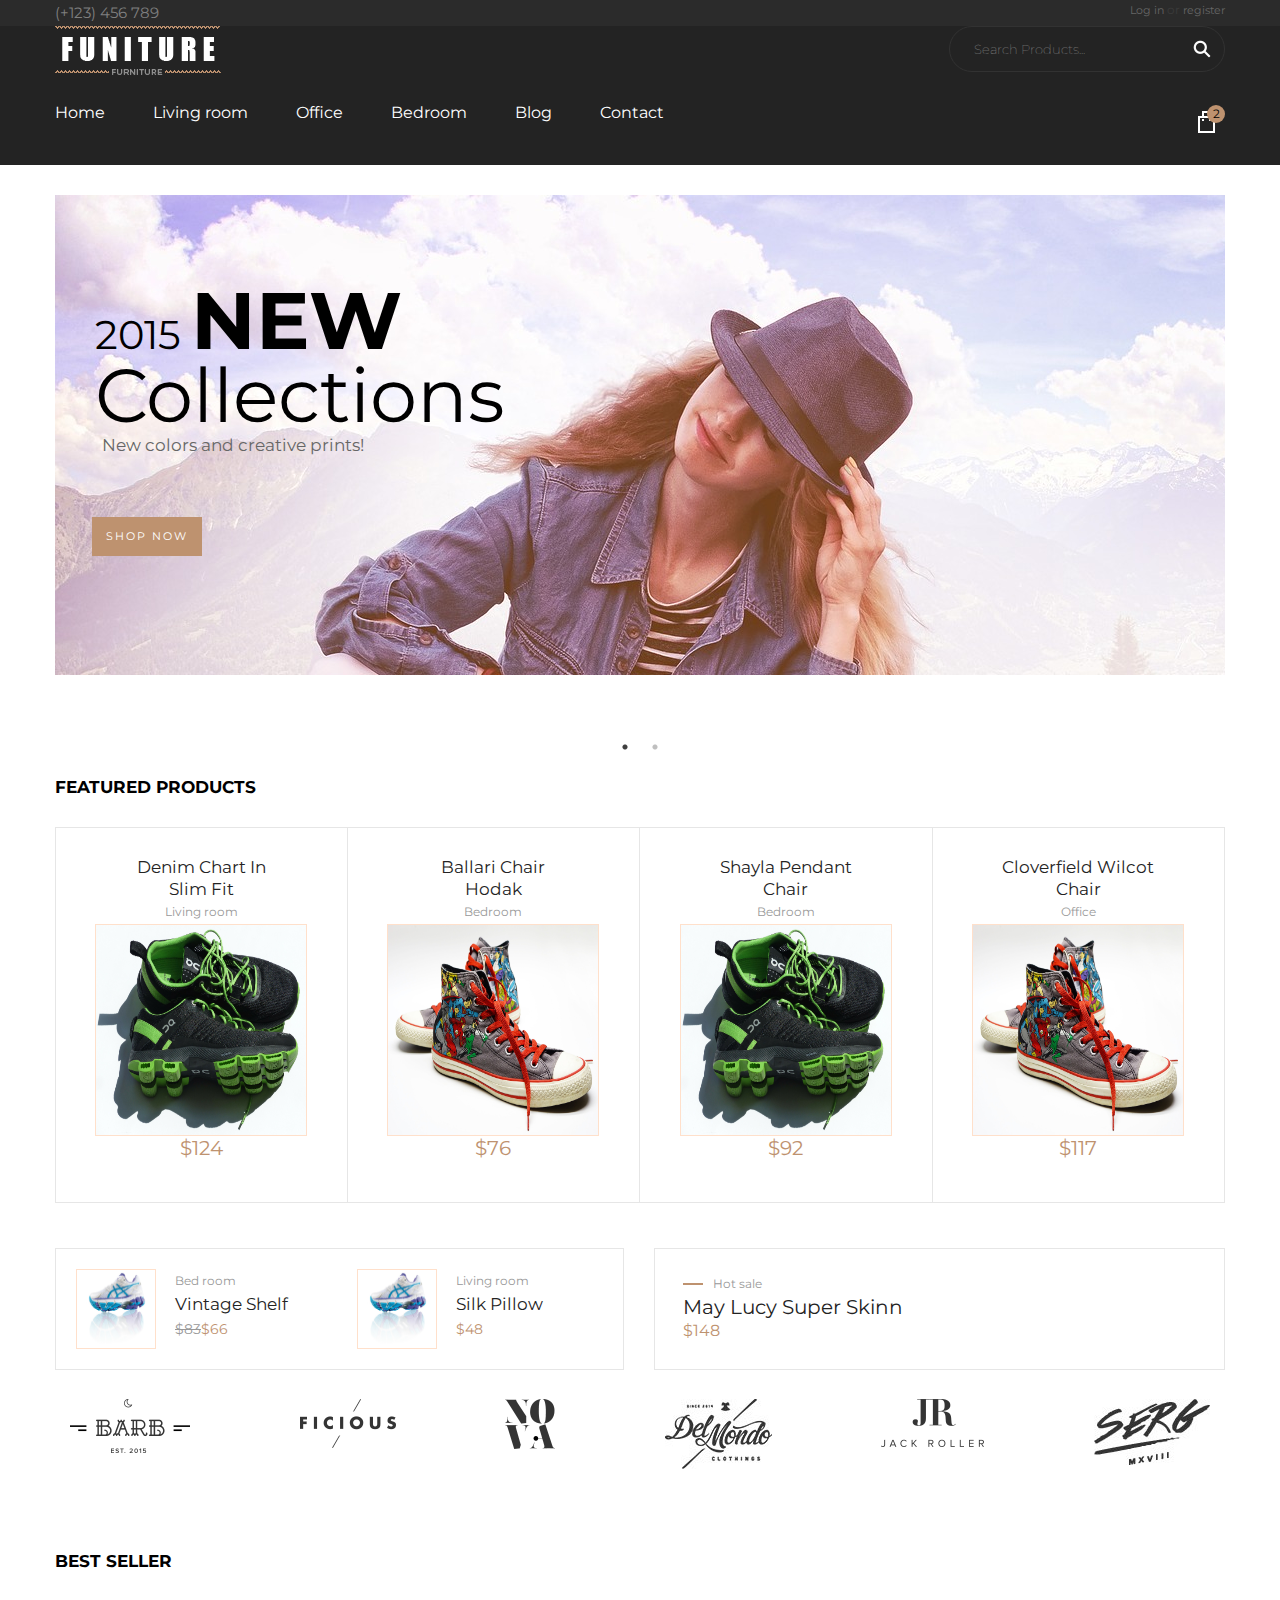
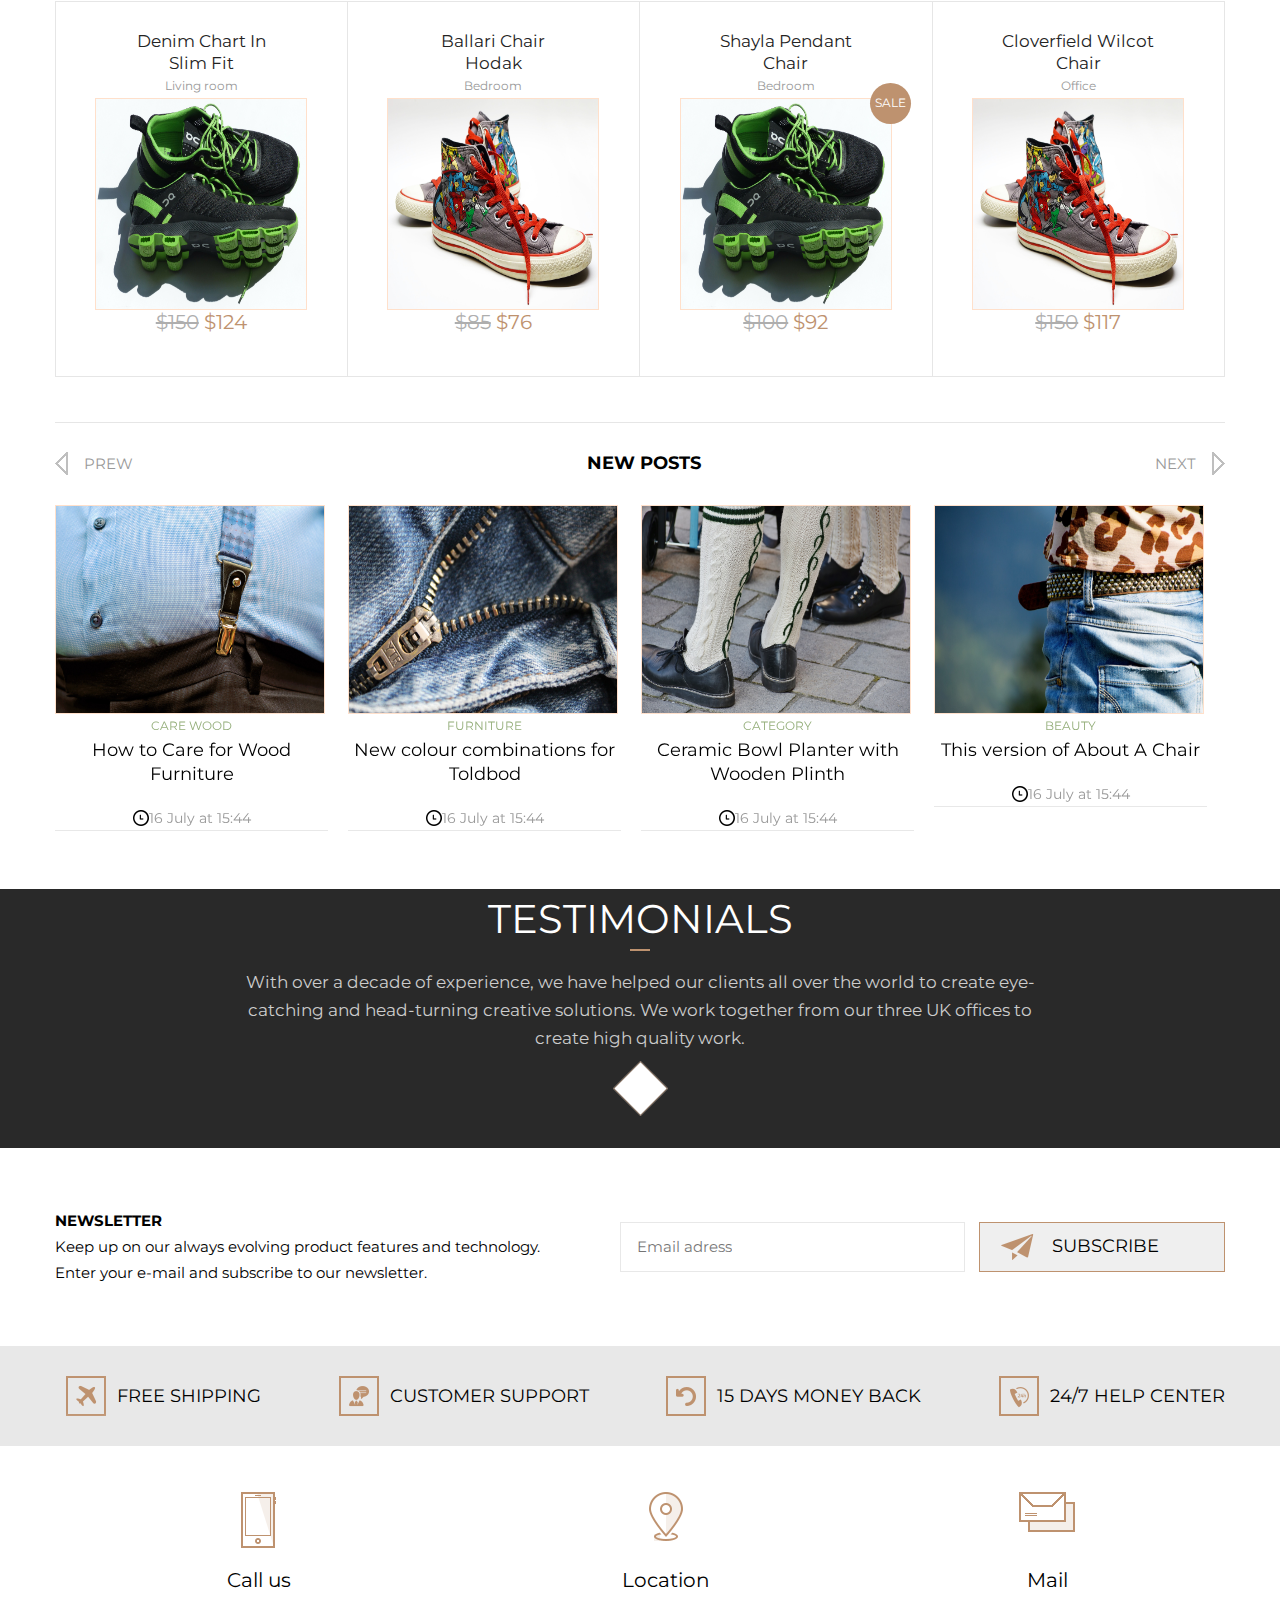
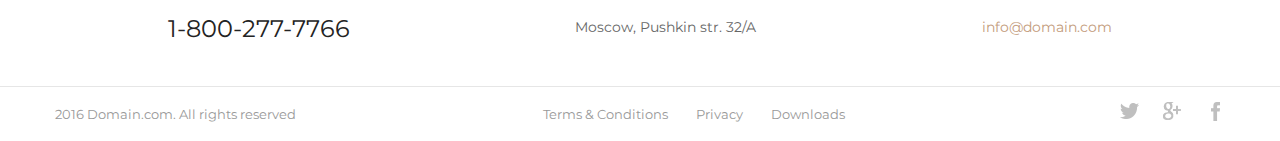
<file: index.html>
<!DOCTYPE html>
<html lang="en">
<head>
    <meta charset="UTF-8">
    <link href="https://fonts.googleapis.com/css?family=Montserrat" rel="stylesheet">
    <link rel="stylesheet" href="slick/slick.css">
    <link rel="stylesheet" href="slick/slick-theme.css">
    <link rel="stylesheet" href="styles/normalize.css">
    <link rel="stylesheet" href="styles/style.css">

    <title>Gumennyi Sasha Store Project</title>
</head>
<body>
<!--=======================HEADERS=======================-->
<!--===HEADER-TOP===-->
<div class="header-top">
  <div class="container clearfix">
    <address class="header-top-phone"><a href="#">(+123) 456 789</a></address>
    <div class="header-top-user-links"><a href="#">Log in</a> or <a href="#">register</a></div>
  </div>
</div>
<!--===HEADER===-->
<header class="header clearfix">
  <div class="container">
    <div class="logo">
      <a href="#">
        <img src="styles/images/img/logo.png" width="166" height="49" alt="site_logo"/>
      </a>
    </div>
    <form action="#" class="header-search ">
      <input  type="search" placeholder="Search Products..."/>
      <button>Search</button>
    </form>
    <div class="clear"></div>
    <!--HEADER-NAVIGATION-->
    <div class="cart"><span class="count">2</span></div>
      <nav class="header-nav">
        <ul>
          <li><a href="#">Home</a></li>
          <li><a href="#">Living room</a></li>
          <li><a href="office-chair.html">Office</a></li>
          <li><a href="#">Bedroom</a></li>
          <li><a href="#">Blog</a></li>
          <li><a href="#">Contact</a></li>
        </ul>
      </nav>

  </div>
</header>
<!--===================BODY==============================-->
<div class="page-body">
  <!--=========Banner=========-->
<div class="container">
  <div class="banners">
    <div class="banner" style="background-image: url('styles/images/img/woman-1695877_1920.jpg');">
      <div class="banner-text1"><span>2015 </span><span>NEW</span> Collections</div>
      <div class="banner-text2">New colors and creative prints!</div>
      <div class="banner-shop">SHOP NOW</div>
    </div>
    <div class="banner" style="background-image: url('styles/images/img/woman-1695877_1920-copy.jpg');">
      <div class="banner-text1"><span>2015 </span><span>NEW</span> Collections</div>
      <div class="banner-text2">New colors and creative prints!</div>
      <div class="banner-shop">SHOP NOW</div>
    </div>
  </div>
</div>
  <!--====Featured-products====-->
  <div class="container featured-products">
    <h2 class="title">FEATURED PRODUCTS</h2>
    <ul class="feature-products-list">
      <li class="feature-product">
        <div class="product-title">Denim Chart In<br>
          Slim Fit</div>
        <div class="product-category">Living room</div>
        <div class="product-actions">
          <img src="styles/images/img/sports-shoes-115149_1920.jpg" height="210" width="210" alt="product1">
          <div class="additional-links">
            <div class="add-to-cart"><a href="#">Add to Cart   ></a></div>
            <ul>
              <li><a href="#" class="to-favorites"></a></li>
              <li><a href="#" class="to-comparison"></a></li>
              <li><a href="#" class="zoom"></a></li>
            </ul>
          </div>
        </div>
        <div class="product-price">$124</div>
      </li>
      <li class="feature-product">
        <div class="product-title">Ballari Chair
          <br>Hodak </div>
        <div class="product-category">Bedroom</div>
        <div class="product-actions">
          <img src="styles/images/img/shoe-1433925_1920.jpg" height="210" width="210" alt="product2">
          <div class="additional-links">
            <div class="add-to-cart"><a href="#">Add to Cart   ></a></div>
            <ul>
              <li><a href="#" class="to-favorites"></a></li>
              <li><a href="#" class="to-comparison"></a></li>
              <li><a href="#" class="zoom"></a></li>
            </ul>
          </div>
        </div>
        <div class="product-price">$76</div>
      </li>
      <li class="feature-product">
        <div class="product-title">Shayla Pendant
          <br>Chair</div>
        <div class="product-category">Bedroom</div>
        <div class="product-actions">
          <img src="styles/images/img/sports-shoes-115149_1920.jpg" height="210" width="210" alt="product3">
          <div class="additional-links">
            <div class="add-to-cart"><a href="#">Add to Cart   ></a></div>
            <ul>
              <li><a href="#" class="to-favorites"></a></li>
              <li><a href="#" class="to-comparison"></a></li>
              <li><a href="#" class="zoom"></a></li>
            </ul>
          </div>
        </div>
        <div class="product-price">$92</div>
      </li>
      <li class="feature-product">
        <div class="product-title">Cloverfield Wilcot
          <br>Chair</div>
        <div class="product-category">Office</div>
        <div class="product-actions">
          <img src="styles/images/img/shoe-1433925_1920.jpg" height="210" width="210" alt="product4">
          <div class="additional-links">
            <div class="add-to-cart"><a href="#">Add to Cart   ></a></div>
            <ul>
              <li><a href="#" class="to-favorites"></a></li>
              <li><a href="#" class="to-comparison"></a></li>
              <li><a href="#" class="zoom"></a></li>
            </ul>
          </div>
        </div>
        <div class="product-price">$117</div>
      </li>
    </ul>
  </div>
  <!--======Advertisment=======-->
  <div class="container advertisment">
    <div class="adv-sugget">
      <div class="product1">
        <img src="styles/images/img/running-shoe-321199_1920.jpg" height="78" width="78" alt="product1">
        <div class="product-description">
          <div class="product-category">Bed room</div>
          <div class="product-title">Vintage Shelf</div>
          <div class="product-price"><s>$83</s><a href="#">$66</a></div>
        </div>
      </div>
      <div class="product2">
        <img src="styles/images/img/running-shoe-321199_1920.jpg" height="78" width="78" alt="product2">
        <div class="product-description">
          <div class="product-category">Living room</div>
          <div class="product-title">Silk Pillow</div>
          <div class="product-price"><a href="#">$48</a></div>
        </div>
      </div>
    </div>
    <div class="small-adv">
      <div class="hot-sale">
        <div class="line"></div>
        <div class="category">Hot sale</div>
      </div>
      <div class="title">May Lucy Super Skinn</div>
      <div class="price"><a href="#">$148</a></div>
    </div>
  </div>
  <!--=========Client==========-->
  <div class="container client" >
    <div class="client1"><a href="#"><img src="styles/images/icon/client1.png" alt="client1"></a></div>
    <div class="client2"><a href="#"><img src="styles/images/icon/client2.png" alt="client2"></a></div>
    <div class="client3"><a href="#"><img src="styles/images/icon/client3.png" alt="client3"></a></div>
    <div class="client4"><a href="#"><img src="styles/images/icon/client4.png" alt="client4"></a></div>
    <div class="client5"><a href="#"><img src="styles/images/icon/client5.png" alt="client5"></a></div>
    <div class="client6"><a href="#"><img src="styles/images/icon/client6.png" alt="client6"></a></div>
  </div>
  <!--=======Best seller=======-->
  <div class="container featured-products">
    <h2 class="title">BEST SELLER</h2>
    <ul class="feature-products-list">
      <li class="feature-product">
        <div class="product-title">Denim Chart In<br>
          Slim Fit</div>
        <div class="product-category">Living room</div>
        <div class="product-actions">
          <img src="styles/images/img/sports-shoes-115149_1920.jpg" height="210" width="210" alt="product1">
          <div class="additional-links">
            <div class="add-to-cart"><a href="#">Add to Cart   ></a></div>
            <ul>
              <li><a href="#" class="to-favorites"></a></li>
              <li><a href="#" class="to-comparison"></a></li>
              <li><a href="#" class="zoom"></a></li>
            </ul>
          </div>
        </div>
        <div class="product-price"><s>$150</s>  $124</div>
      </li>
      <li class="feature-product">
        <div class="product-title">Ballari Chair
          <br>Hodak </div>
        <div class="product-category">Bedroom</div>
        <div class="product-actions">
          <img src="styles/images/img/shoe-1433925_1920.jpg" height="210" width="210" alt="product2">
          <div class="additional-links">
            <div class="add-to-cart"><a href="#">Add to Cart   ></a></div>
            <ul>
              <li><a href="#" class="to-favorites"></a></li>
              <li><a href="#" class="to-comparison"></a></li>
              <li><a href="#" class="zoom"></a></li>
            </ul>
          </div>
        </div>
        <div class="product-price"><s>$85</s>  $76</div>
      </li>
      <li class="feature-product">
        <div class="product-title">Shayla Pendant
          <br>Chair</div>
        <div class="product-category">Bedroom</div>
        <div class="product-actions">
          <div class="sale">SALE</div>
          <img src="styles/images/img/sports-shoes-115149_1920.jpg" height="210" width="210" alt="product3">
          <div class="additional-links">
            <div class="add-to-cart"><a href="#">Add to Cart   ></a></div>
            <ul>
              <li><a href="#" class="to-favorites"></a></li>
              <li><a href="#" class="to-comparison"></a></li>
              <li><a href="#" class="zoom"></a></li>
            </ul>
          </div>
        </div>
        <div class="product-price"><s>$100</s>  $92</div>
      </li>
      <li class="feature-product">
        <div class="product-title">Cloverfield Wilcot
          <br>Chair</div>
        <div class="product-category">Office</div>
        <div class="product-actions">
          <img src="styles/images/img/shoe-1433925_1920.jpg" height="210" width="210" alt="product4">
          <div class="additional-links">
            <div class="add-to-cart"><a href="#">Add to Cart   ></a></div>
            <ul>
              <li><a href="#" class="to-favorites"></a></li>
              <li><a href="#" class="to-comparison"></a></li>
              <li><a href="#" class="zoom"></a></li>
            </ul>
          </div>
        </div>
        <div class="product-price"><s>$150</s>  $117</div>
      </li>
    </ul>
  </div>
  <!--========New Posts========-->
  <div class="container new-posts">
    <div class="slider">
      <img src="styles/images/icon/previous.png" width="13" height="23" alt="perw">
      <div class="prev">Prew</div>
      <h2>New posts</h2>
      <div class="next">Next</div>
      <img src="styles/images/icon/next.png" width="13" height="23" alt="next">
    </div>
    <div class="posts">
      <div class="new-post">
        <img class="post-img" src="styles/images/img/suspenders-1526418_1920.jpg" width="268" height="207" alt="post1">
        <div class="category">Care wood</div>
        <div class="title">How to Care for Wood Furniture</div>
        <div class="time-post">
         <img src="styles/images/icon/time-post.png" width="16" height="16" alt="time-post">
          <div class="time">16 July at 15:44</div>
        </div>
      </div>
      <div class="new-post">
        <img class="post-img" src="styles/images/img/zip-1686633_1920.jpg" width="268" height="207" alt="post2">
        <div class="category">Furniture</div>
        <div class="title">New colour combinations
          for Toldbod</div>
        <div class="time-post">
          <img src="styles/images/icon/time-post.png" width="16" height="16" alt="time post">
          <div class="time">16 July at 15:44</div>
        </div>
      </div>
      <div class="new-post">
        <img class="post-img" src="styles/images/img/stocking-1701768_1920.jpg"  width="268" height="207" alt="post3">
        <div class="category">Category</div>
        <div class="title">Ceramic Bowl Planter with Wooden Plinth</div>
        <div class="time-post">
          <img src="styles/images/icon/time-post.png" width="16" height="16" alt="time post">
          <div class="time">16 July at 15:44</div>
        </div>
      </div>
      <div class="new-post">
        <img class="post-img" src="styles/images/img/clothing-1668268_1920.jpg"  width="268" height="207" alt="post4">
        <div class="category">Beauty</div>
        <div class="title">This version of About
          A Chair</div>
        <div class="time-post">
          <img src="styles/images/icon/time-post.png" width="16" height="16" alt="time post">
          <div class="time">16 July at 15:44</div>
        </div>
      </div>
    </div>
  </div>
  <div class="clearfix"></div>
</div>
<!--===================DOWN-SIDE=========================-->
<div class="testimonial">
  <div class="container testimonials">
      <div class="title">testimonials</div>
      <div class="line"></div>
      <div class="content"><p>With over a decade of experience, we have helped our clients all over the world to create
        eye-catching and head-turning creative solutions. We work together from our three UK offices to create high
        quality work.</p>
      </div>
      <div class="rectangle"></div>
  </div>
</div>

<div class="subscription">
  <div class="container subscriptions">
    <div class="description"><h4>NEWSLETTER</h4><p>Keep up on our always evolving product features and technology.
      Enter your e-mail and subscribe to our newsletter.</p></div>
    <div class="subscribe">
      <form class="search-form" action="#">
      <input  type="search" placeholder="Email adress"/>
        <div class="space"></div>

      <button>Subscribe</button>
      </form>
    </div>
  </div>
</div>
<div class="customer-links">
  <div class="container c-links">
    <div class="c-link1">
      <div class="icon"></div>
      <span><a href="#">FREE SHIPPING</a></span>
    </div>
    <div class="c-link2">
      <div class="icon"></div>
      <span><a href="#">CUSTOMER SUPPORT</a></span>
    </div>
    <div class="c-link3">
      <div class="icon"></div>
      <span><a href="#">15 DAYS MONEY BACK</a></span>
    </div>
    <div class="c-link4">
      <div class="icon"></div>
      <span><a href="#">24/7 Help Center</a></span>
    </div>
  </div>
</div>
<div class="contacts">
  <div class="container contact">
    <div class="call">
      <div class="call-img"></div>
      <div class="call title">Call us</div>
      <div class="call-phone">1-800-277-7766</div>
    </div>
    <div class="location">
      <div class="location-img"></div>
      <div class="location title">Location</div>
      <div class="location-address">Moscow, Pushkin str. 32/A</div>
    </div>
    <div class="mail">
      <div class="mail-img"></div>
      <div class="mail title">Mail</div>
      <div class="mail-email"><a href="#">info@domain.com</a></div>
    </div>

  </div>
</div>
<footer class="footer">
  <div class="container footer1">
    <div class="rights">2016 Domain.com. All rights reserved</div>
    <div class="info"><a href="#"><span>Terms & Conditions</span><span>Privacy</span><span>Downloads</span></a></div>
    <div class="social">
      <a href="#">
      <div class="twitter"></div></a>
      <a href="#">
      <div class="google"></div></a>
      <a href="#">
      <div class="facebook"></div></a>
    </div>
  </div>
</footer>
<script src="jq/jquery-3.1.1.min.js"></script>
<script src="slick/slick.min.js"></script>
<script src="index.js"></script>
</body>
</html>
</file>
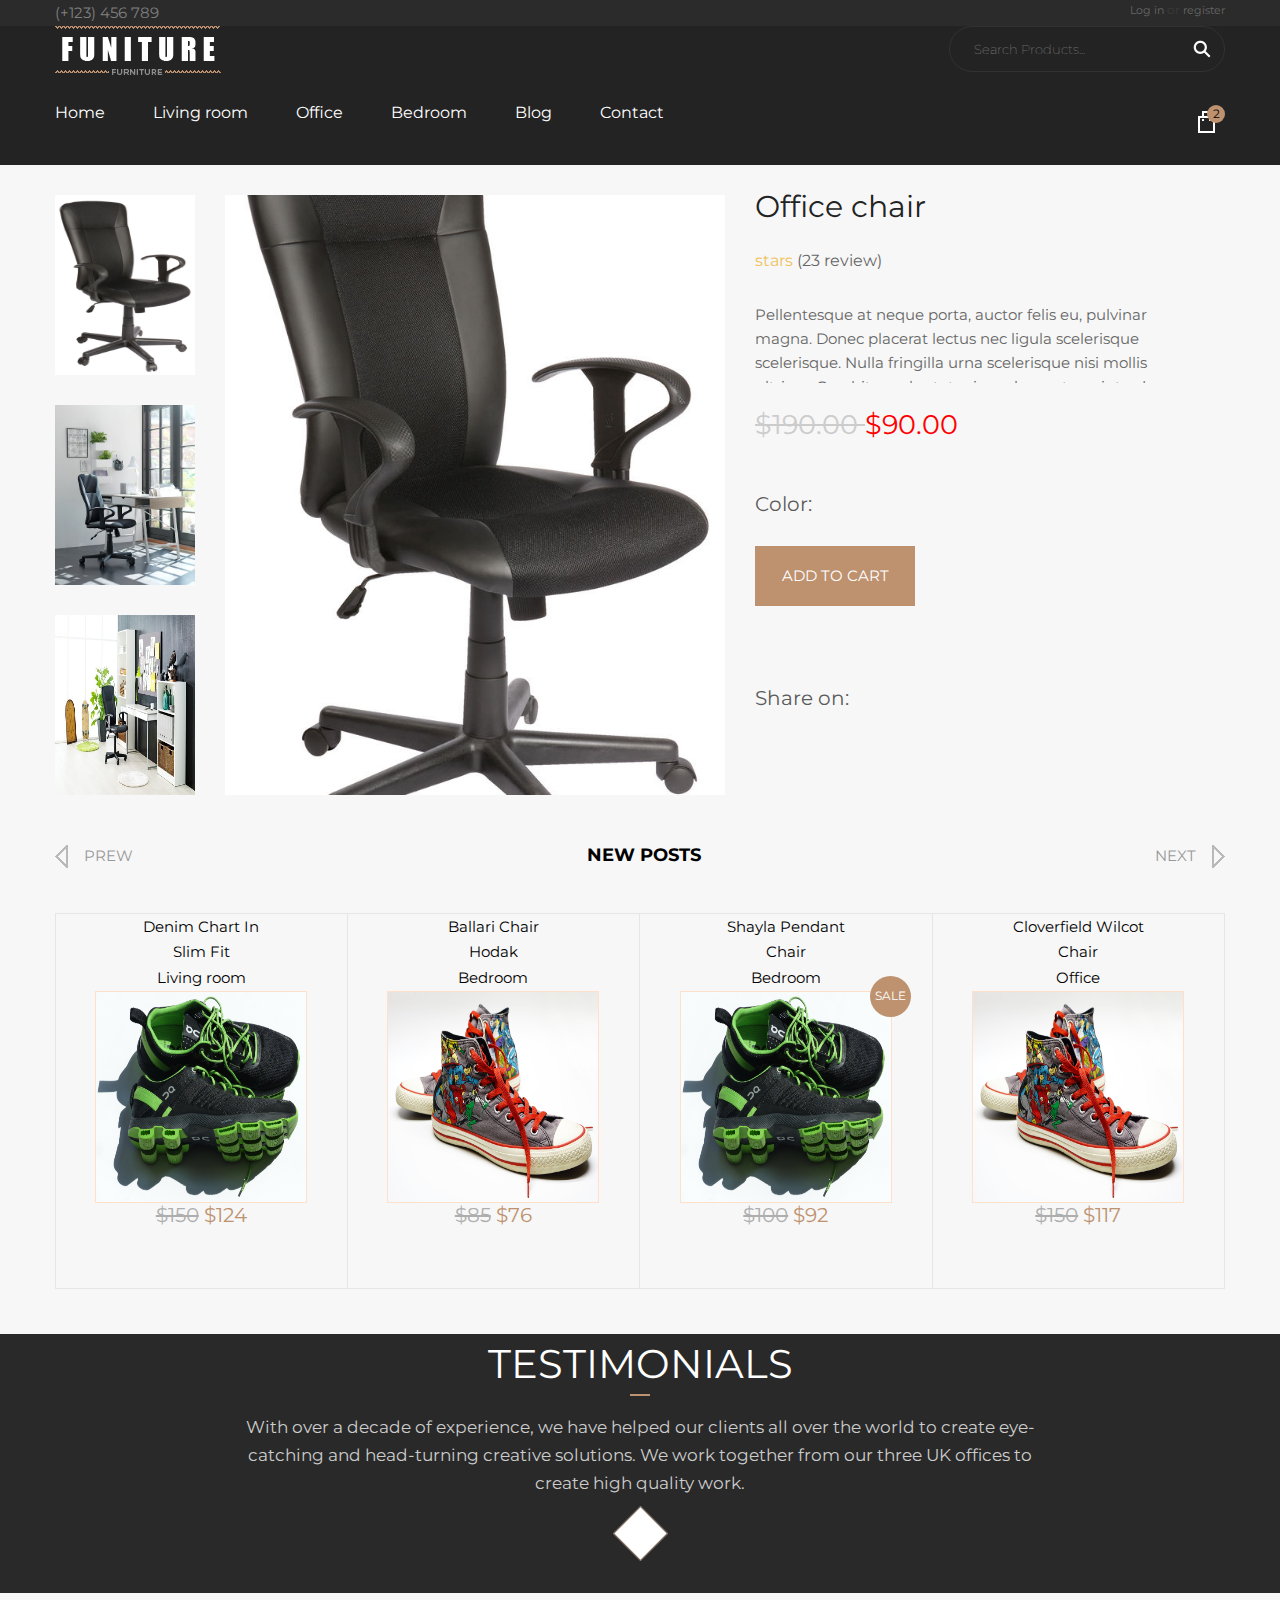
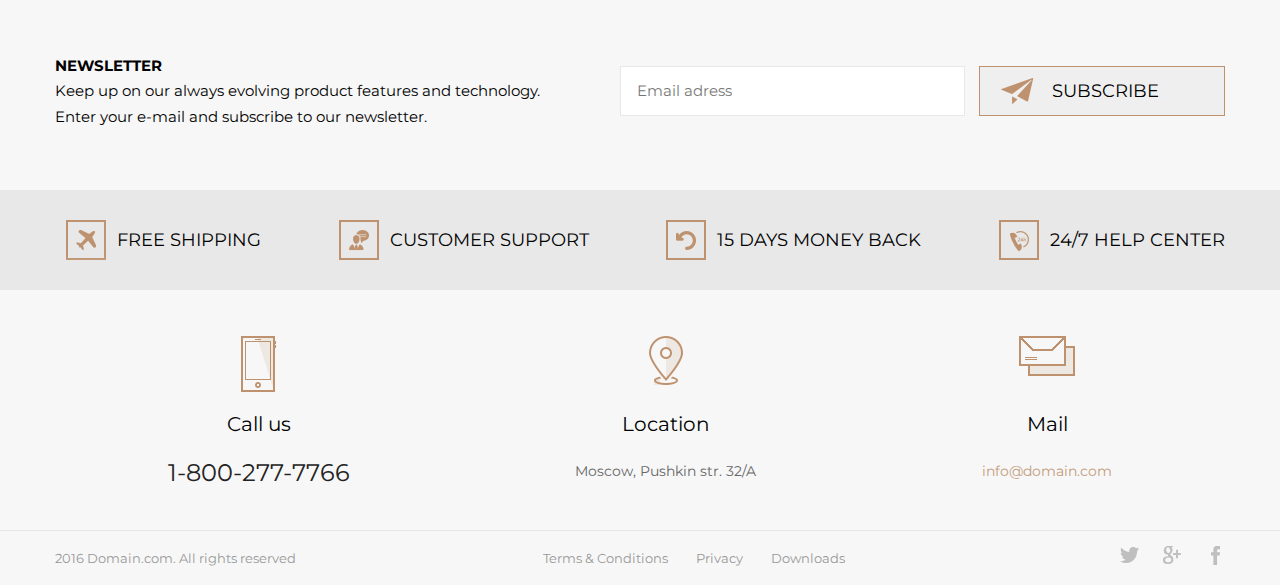
<file: office-chair.html>
<!DOCTYPE html>
<html lang="en" >
<head>
  <meta charset="UTF-8">
  <link href="https://fonts.googleapis.com/css?family=Montserrat" rel="stylesheet">
  <link rel="stylesheet" href="slick/slick.css">
  <link rel="stylesheet" href="slick/slick-theme.css">
  <link rel="stylesheet" href="styles/normalize.css">
  <link rel="stylesheet" href="styles/style.css">

  <title>Gumennyi Sasha Store Project</title>
</head>
<body bgcolor="#f7f7f7">
<!--=======================HEADERS=======================-->
<!--===HEADER-TOP===-->
<div class="header-top">
  <div class="container clearfix">
    <address class="header-top-phone"><a href="#">(+123) 456 789</a></address>
    <div class="header-top-user-links"><a href="#">Log in</a> or <a href="#">register</a></div>
  </div>
</div>
<!--===HEADER===-->
<header class="header clearfix">
  <div class="container">
    <div class="logo">
      <a href="#">
        <img src="styles/images/img/logo.png" width="166" height="49" alt="site_logo"/>
      </a>
    </div>
    <form action="#" class="header-search ">
      <input  type="search" placeholder="Search Products..."/>
      <button>Search</button>
    </form>
    <div class="clear"></div>
    <!--HEADER-NAVIGATION-->
    <div class="cart"><span class="count">2</span></div>
    <nav class="header-nav">
      <ul>
        <li><a href="#">Home</a></li>
        <li><a href="#">Living room</a></li>
        <li><a href="office-chair.html">Office</a></li>
        <li><a href="#">Bedroom</a></li>
        <li><a href="#">Blog</a></li>
        <li><a href="#">Contact</a></li>
      </ul>
    </nav>

  </div>
</header>
<!--===================BODY==============================-->
<div class="page-body">
  <div class="container imageprew">
    <div class=" product-prewiev" data-slick='{"slidesToShow":3, "slidesToScroll":3}'>
      <div class="thumbs">
        <a class="fancybox" href="styles/images/img/18351.jpg" title="image1">
          <img src="styles/images/img/18351.jpg" alt="image1">      </a>
        <a class="fancybox" href="styles/images/img/73154.jpg" title="image2">
          <img src="styles/images/img/73154.jpg" alt="image2">      </a>
        <a class="fancybox" href="styles/images/img/43810.jpg" title="image3">
          <img src="styles/images/img/43810.jpg" alt="image3">      </a>
      </div>
      <div class="product-image">
        <img id="product-image" src="styles/images/img/18351.jpg" alt="image1">
      </div>
    </div>
    <div class="prewiev-description">
      <div class="title">Office chair</div>
      <div class="stars"><span>stars</span>  (23 review)</div>
      <div class="about">Pellentesque at neque porta, auctor felis eu, pulvinar magna. Donec placerat lectus nec ligula scelerisque scelerisque. Nulla fringilla urna scelerisque nisi mollis ultrices. Curabitur vulputate risus elementum, interdum dui quis, sodales risus.</div>
      <div class="price"><s>$190.00  </s>$90.00</div>
      <div class="color">Color:</div>
      <div class="add-to-cart"><a href="#">add to cart</a></div>
      <div class="share">Share on:</div>

    </div>
  </div>


  <div class="container related-products">
    <div class="slider">
      <img src="styles/images/icon/previous.png" width="13" height="23" alt="perw">
      <div class="prev">Prew</div>
      <h2>New posts</h2>
      <div class="next">Next</div>
      <img src="styles/images/icon/next.png" width="13" height="23" alt="next">
    </div>
    <ul class="feature-products-list">
      <li class="feature-product">
        <div class="product-title">Denim Chart In<br>
          Slim Fit</div>
        <div class="product-category">Living room</div>
        <div class="product-actions">
          <img src="styles/images/img/sports-shoes-115149_1920.jpg" height="210" width="210" alt="product1">
          <div class="additional-links">
            <div class="add-to-cart"><a href="#">Add to Cart   ></a></div>
            <ul>
              <li><a href="#" class="to-favorites"></a></li>
              <li><a href="#" class="to-comparison"></a></li>
              <li><a href="#" class="zoom"></a></li>
            </ul>
          </div>
        </div>
        <div class="product-price"><s>$150</s>  $124</div>
      </li>
      <li class="feature-product">
        <div class="product-title">Ballari Chair
          <br>Hodak </div>
        <div class="product-category">Bedroom</div>
        <div class="product-actions">
          <img src="styles/images/img/shoe-1433925_1920.jpg" height="210" width="210" alt="product2">
          <div class="additional-links">
            <div class="add-to-cart"><a href="#">Add to Cart   ></a></div>
            <ul>
              <li><a href="#" class="to-favorites"></a></li>
              <li><a href="#" class="to-comparison"></a></li>
              <li><a href="#" class="zoom"></a></li>
            </ul>
          </div>
        </div>
        <div class="product-price"><s>$85</s>  $76</div>
      </li>
      <li class="feature-product">
        <div class="product-title">Shayla Pendant
          <br>Chair</div>
        <div class="product-category">Bedroom</div>
        <div class="product-actions">
          <div class="sale">SALE</div>
          <img src="styles/images/img/sports-shoes-115149_1920.jpg" height="210" width="210" alt="product3">
          <div class="additional-links">
            <div class="add-to-cart"><a href="#">Add to Cart   ></a></div>
            <ul>
              <li><a href="#" class="to-favorites"></a></li>
              <li><a href="#" class="to-comparison"></a></li>
              <li><a href="#" class="zoom"></a></li>
            </ul>
          </div>
        </div>
        <div class="product-price"><s>$100</s>  $92</div>
      </li>
      <li class="feature-product">
        <div class="product-title">Cloverfield Wilcot
          <br>Chair</div>
        <div class="product-category">Office</div>
        <div class="product-actions">
          <img src="styles/images/img/shoe-1433925_1920.jpg" height="210" width="210" alt="product4">
          <div class="additional-links">
            <div class="add-to-cart"><a href="#">Add to Cart   ></a></div>
            <ul>
              <li><a href="#" class="to-favorites"></a></li>
              <li><a href="#" class="to-comparison"></a></li>
              <li><a href="#" class="zoom"></a></li>
            </ul>
          </div>
        </div>
        <div class="product-price"><s>$150</s>  $117</div>
      </li>
    </ul>
  </div>
  <!--========New Posts========-->
  <div class="clearfix"></div>
</div>
<!--===================DOWN-SIDE=========================-->
<div class="testimonial">
  <div class="container testimonials">
    <div class="title">testimonials</div>
    <div class="line"></div>
    <div class="content"><p>With over a decade of experience, we have helped our clients all over the world to create
      eye-catching and head-turning creative solutions. We work together from our three UK offices to create high
      quality work.</p>
    </div>
    <div class="rectangle"></div>
  </div>
</div>

<div class="subscription">
  <div class="container subscriptions">
    <div class="description"><h4>NEWSLETTER</h4><p>Keep up on our always evolving product features and technology.
      Enter your e-mail and subscribe to our newsletter.</p></div>
    <div class="subscribe">
      <form class="search-form" action="#">
        <input  type="search" placeholder="Email adress"/>
        <div class="space"></div>
        <button>Subscribe</button>
      </form>
    </div>
  </div>
</div>
<div class="customer-links">
  <div class="container c-links">
    <div class="c-link1">
      <div class="icon"></div>
      <span>FREE SHIPPING</span>
    </div>
    <div class="c-link2">
      <div class="icon"></div>
      <span>CUSTOMER SUPPORT</span>
    </div>
    <div class="c-link3">
      <div class="icon"></div>
      <span>15 DAYS MONEY BACK</span>
    </div>
    <div class="c-link4">
      <div class="icon"></div>
      <span>24/7 Help Center</span>
    </div>
  </div>
</div>
<div class="contacts">
  <div class="container contact">
    <div class="call">
      <div class="call-img"></div>
      <div class="call title">Call us</div>
      <div class="call-phone">1-800-277-7766</div>
    </div>
    <div class="location">
      <div class="location-img"></div>
      <div class="location title">Location</div>
      <div class="location-address">Moscow, Pushkin str. 32/A</div>
    </div>
    <div class="mail">
      <div class="mail-img"></div>
      <div class="mail title">Mail</div>
      <div class="mail-email"><a href="#">info@domain.com</a></div>
    </div>

  </div>
</div>
<footer class="footer">
  <div class="container footer1">
    <div class="rights">2016 Domain.com. All rights reserved</div>
    <div class="info"><a href="#"><span>Terms & Conditions</span><span>Privacy</span><span>Downloads</span></a></div>
    <div class="social">
      <a href="#">
        <div class="twitter"></div></a>
      <a href="#">
        <div class="google"></div></a>
      <a href="#">
        <div class="facebook"></div></a>
    </div>
  </div>
</footer>
<script src="jq/jquery-3.1.1.min.js"></script>
<script src="slick/slick.min.js"></script>
<script src="index.js"></script>
</body>
</html>
</file>
<file: styles/style.css>
@import url(structure.css);
@import url(common-classes.css);
@import url(header.css);
@import url(body.css);
@import url(featured-products.css);
@import url(advertisment.css);
@import url(new-posts.css);
@import url(testimonials.css);
@import url(subscription.css);
@import url(customer-links.css);
@import url(contacts.css);
@import url(footer.css);
/*Office chair*/
@import url(office-chair.css);
@import url(related-products.css);
@import url(product-prewiev.css);
@import url(product-prewiev-description.css);
</file>
